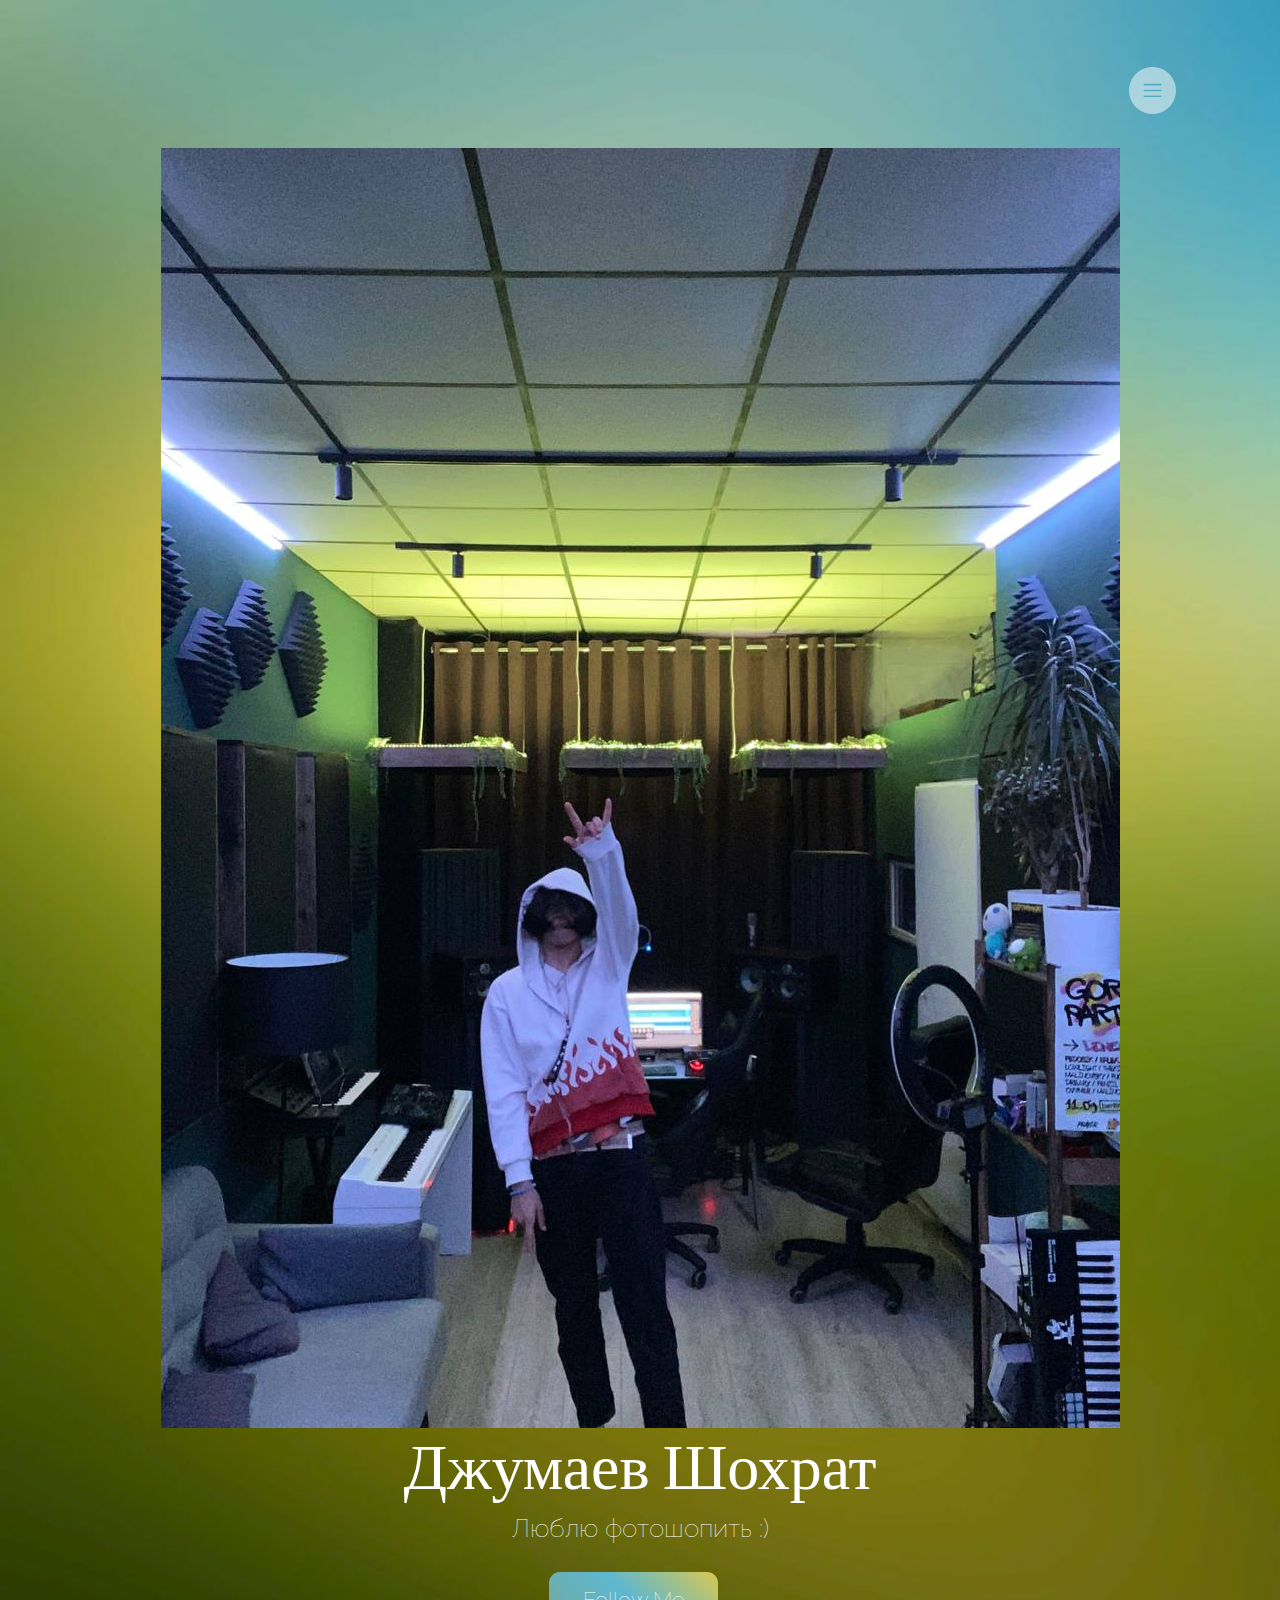
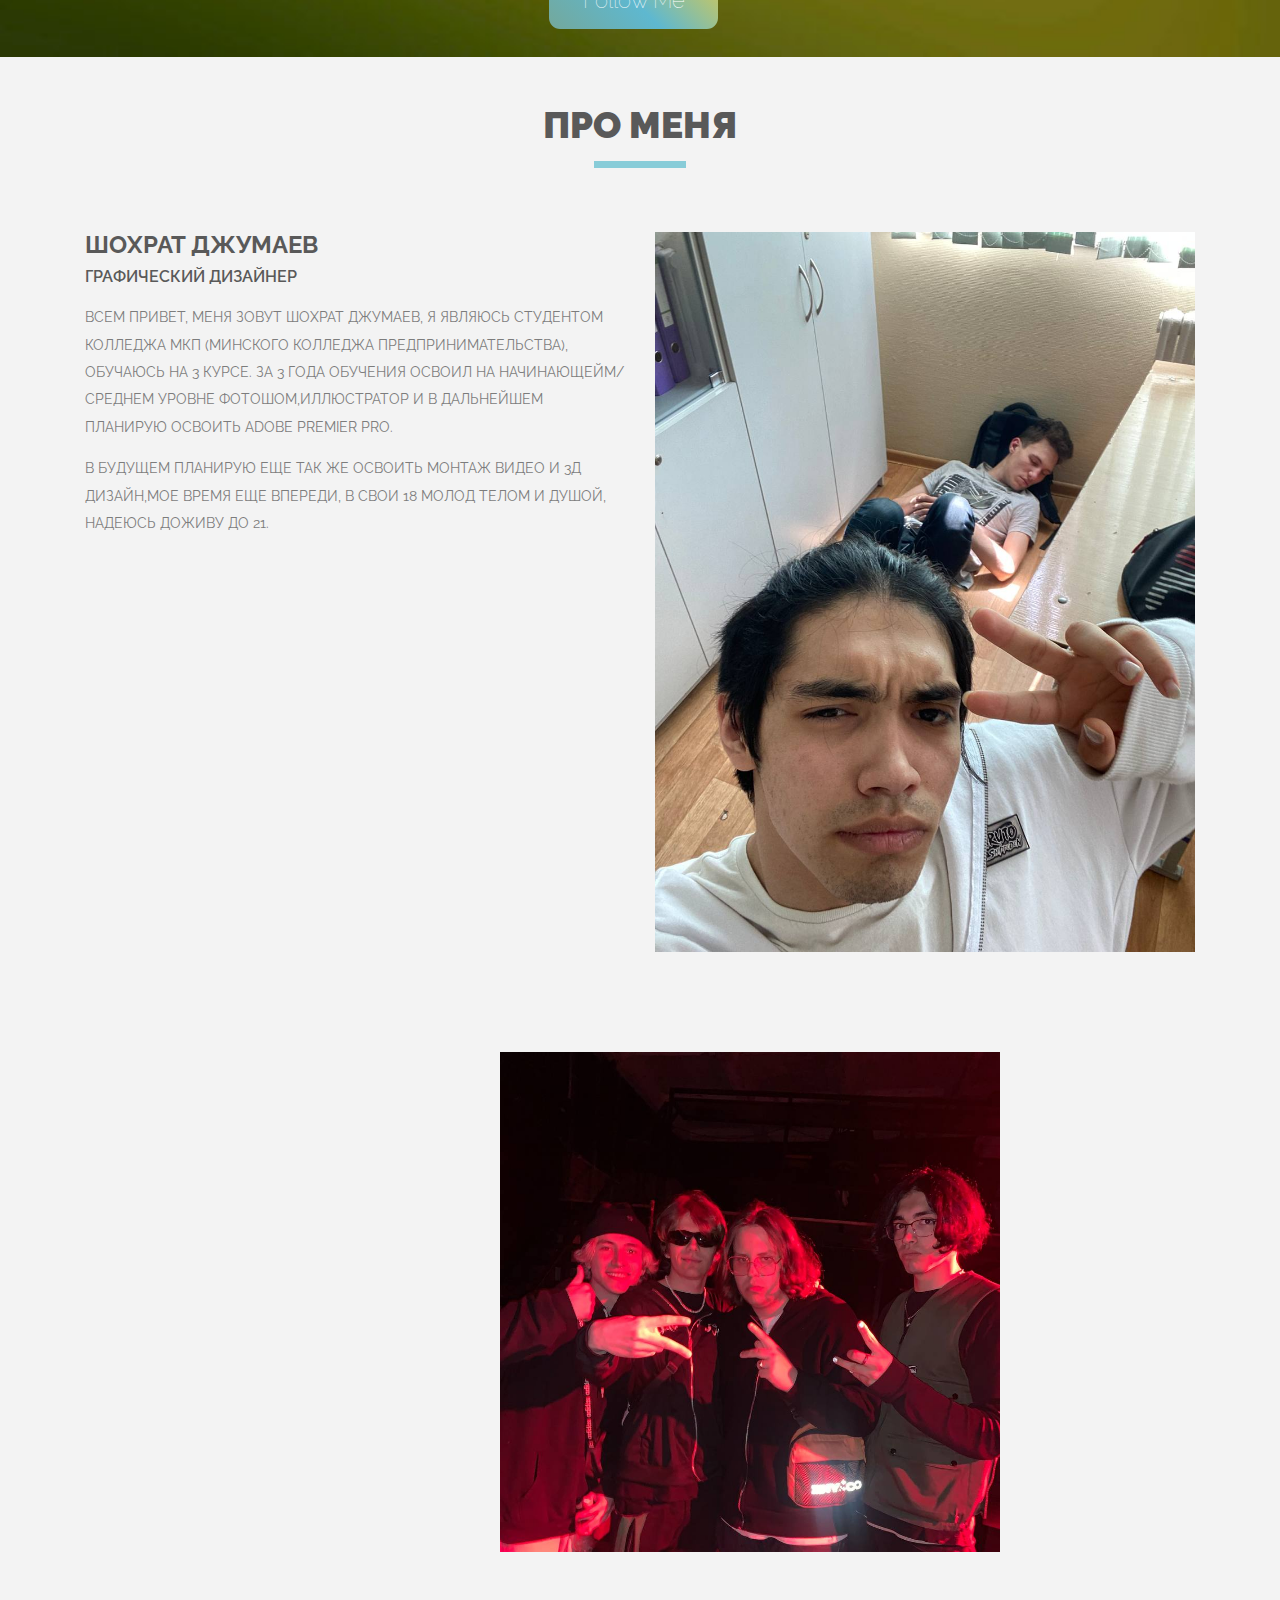
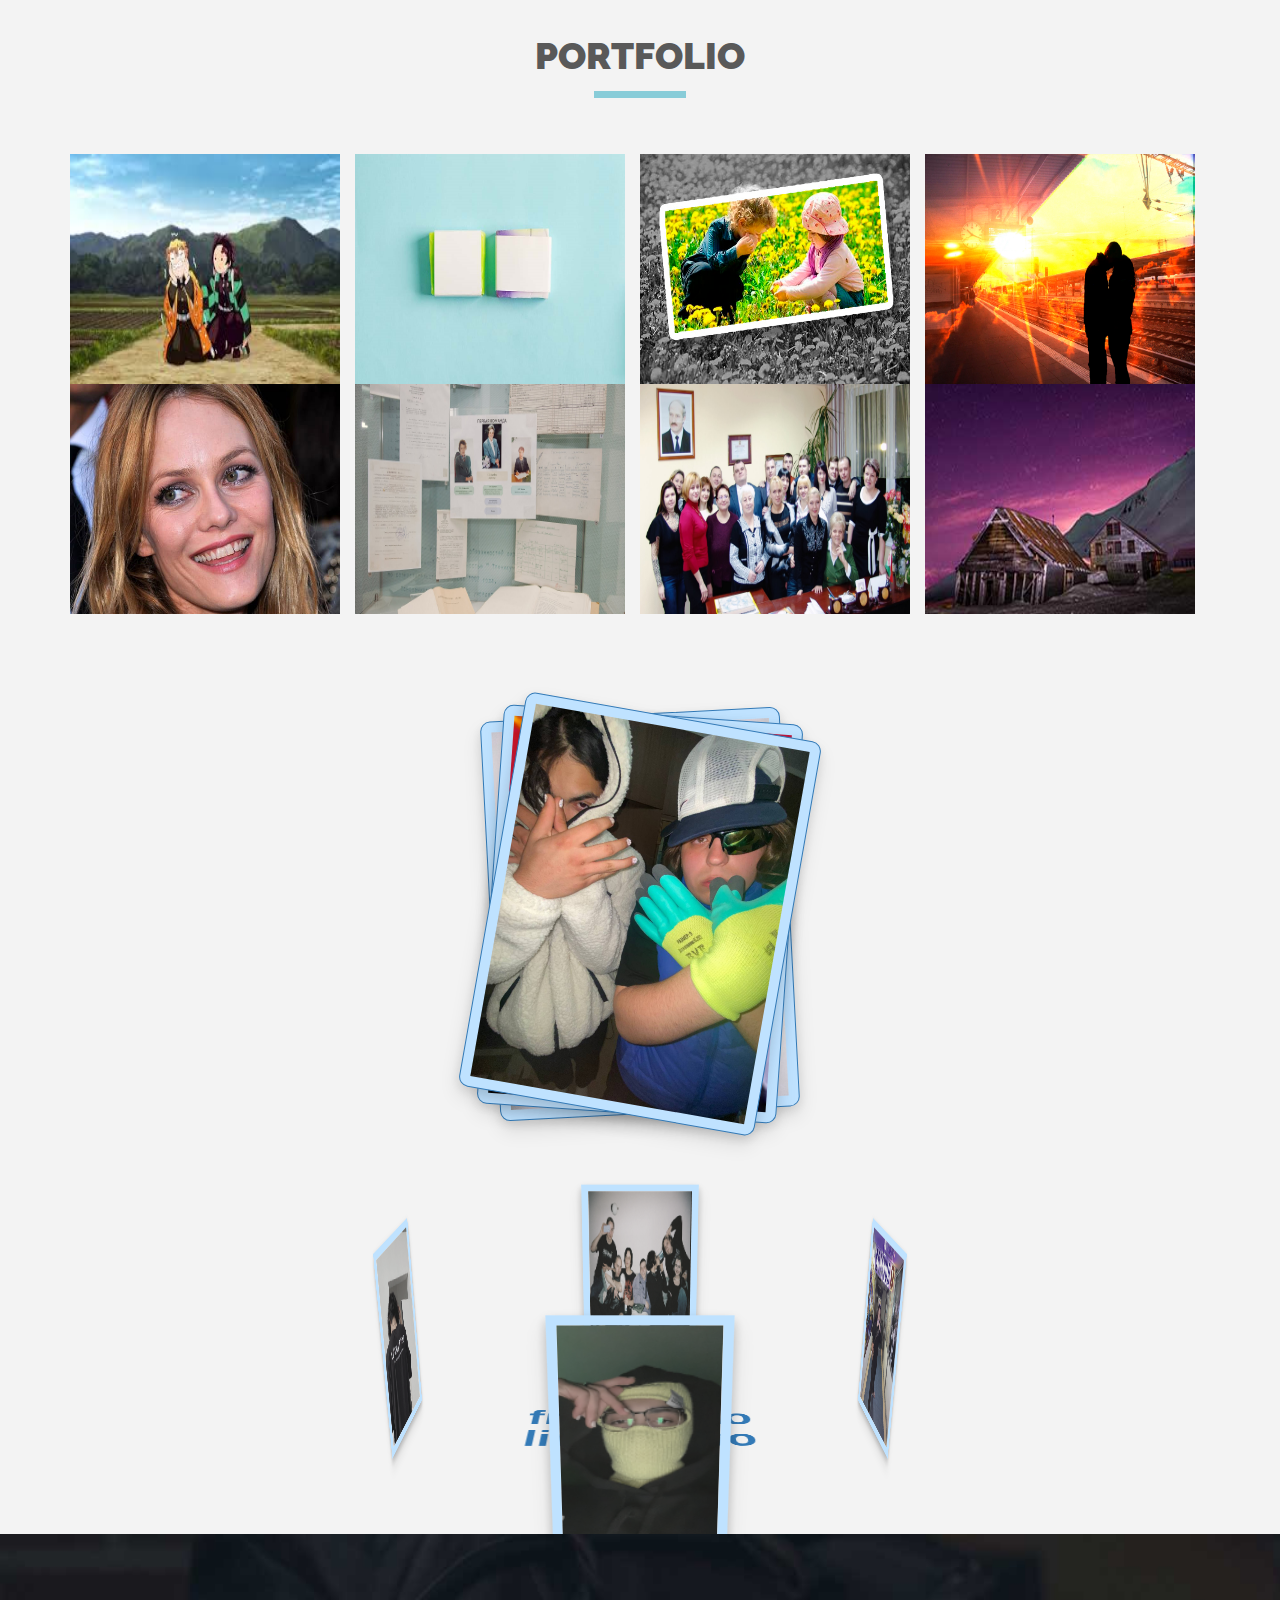
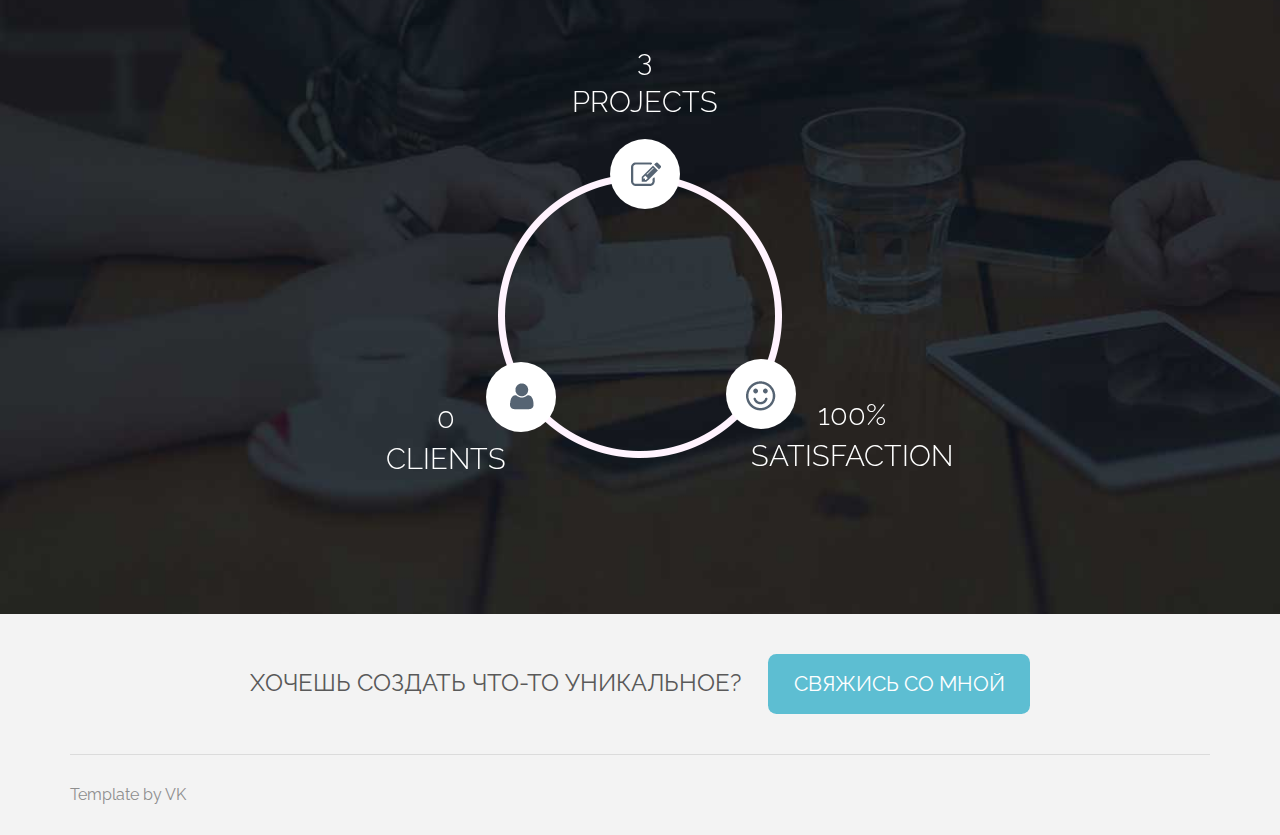
<file: web/index.html>
<!--
Author: W3layouts
Author URL: http://w3layouts.com
License: Creative Commons Attribution 3.0 Unported
License URL: http://creativecommons.org/licenses/by/3.0/
-->
<!DOCTYPE HTML>
<html>
<head>
<title>Portfolio Шохрата Джумаева</title>
<meta name="viewport" content="width=device-width, initial-scale=1">
<meta http-equiv="Content-Type" content="text/html; charset=utf-8" />
<meta name="keywords" content="Portfolio  Responsive web template, Bootstrap Web Templates, Flat Web Templates, Andriod Compatible web template,
Smartphone Compatible web template, free webdesigns for Nokia, Samsung, LG, SonyErricsson, Motorola web design" />
<script type="application/x-javascript"> addEventListener("load", function() { setTimeout(hideURLbar, 0); }, false); function hideURLbar(){ window.scrollTo(0,1); } </script>
<link href="css/bootstrap.css" rel='stylesheet' type='text/css' />
<!-- jQuery (necessary for Bootstrap's JavaScript plugins) -->
<script src="js/jquery.min.js"></script>
<!-- Custom Theme files -->
<link href="css/style.css" rel='stylesheet' type='text/css' />
<link href="css/jq.css" rel='stylesheet' type='text/css' />
<link href="css/jq1.css" rel='stylesheet' type='text/css' />
<link href="css/js2.css" rel='stylesheet' type='text/css' />
<!-- Custom Theme files -->
<!---- start-smoth-scrolling---->
<script type="text/javascript" src="js/move-top.js"></script>
<script type="text/javascript" src="js/easing.js"></script>

<script type="text/javascript">
			jQuery(document).ready(function($) {
				$(".scroll").click(function(event){
					event.preventDefault();
					$('html,body').animate({scrollTop:$(this.hash).offset().top},1000);
				});
			});
</script>
<!----webfonts--->
<link href='http://fonts.googleapis.com/css?family=Raleway:200,400,300,600,500,900,700,100,800' rel='stylesheet' type='text/css'>
<link href='http://fonts.googleapis.com/css?family=Cookie' rel='stylesheet' type='text/css'>
<!---//webfonts--->
<!------ light-box-script ----->
<script src="js/jquery.chocolat.js"></script>
<link rel="stylesheet" href="css/chocolat.css" type="text/css" media="screen" charset="utf-8" />
<script type="text/javascript" charset="utf-8">
	$(function() {
		$('.about-grid a').Chocolat({linkImages:false});
	});
</script>
<!------ light-box-script ----->
</head>
<body>
	<!-- container -->
		<!-- header -->
		<div id="home" class="header">
			<div class="container">
				<!-- -->
				<div class="nav-icon">
					 <a href="#" class="right_bt" id="activator"><span> </span> </a>
				</div>
				 <div class="box" id="box">
					 <div class="box_content">
						<div class="box_content_center">
						 	<div class="form_content">
								<div class="menu_box_list">
									<ul>
										<li><a class="scroll" href="#home">home</a></li>
										<li><a class="scroll" href="#about">About</a></li>
										<li><a class="scroll" href="#port">portfolio</a></li>
										<li><a class="scroll" href="#contact">Contact</a></li>
										<div class="clear"> </div>
									</ul>
								</div>
								<a class="boxclose" id="boxclose"> <span> </span></a>
							</div>
						</div>
					</div>
				</div>
				<!-- script-for-box -->
				 <script type="text/javascript">
					var $ = jQuery.noConflict();
						$(function() {
							$('#activator').click(function(){
								$('#box').animate({'top':'0px'},500);
							});
							$('#boxclose').click(function(){
							$('#box').animate({'top':'-700px'},500);
							});
						});
						$(document).ready(function(){
						//Hide (Collapse) the toggle containers on load
						$(".toggle_container").hide();
						//Switch the "Open" and "Close" state per click then slide up/down (depending on open/close state)
						$(".trigger").click(function(){
							$(this).toggleClass("active").next().slideToggle("slow");
								return false; //Prevent the browser jump to the link anchor
						});

					});
				</script>
				<!-- script-for-box -->
				<!----->
				<!-- banner-info -->
				<div class="banner-info text-center">
					<img src="images/1.png" class="img-responsive" alt=""/>
					<h1>Джумаев Шохрат</h1>
					<p>Люблю фотошопить :)</p>
					<ul>
						<li><a href="https://youtu.be/6q5Lz8l67Zs">Follow Me</a></li>
					</ul>
				</div>
				<!-- banner-info -->
			</div>
		</div>
		<!-- /header -->
		<!-- about -->
		<div id="about" class="about">
			<div class="container">
				<!-- head-section -->
				<div class="head-section text-center">
					<h2>Про меня</h2>
					<span></span>
				</div>
				<!-- head-section -->
				<!-- about-grids -->
				<div class="about-grids">
					<div class="col-md-6 about-left-grid">
						<h3>Шохрат Джумаев</h3>
						<span>Графический дизайнер </span>
						<p>Всем привет, меня зовут Шохрат Джумаев, я являюсь студентом колледжа МКП (Минского колледжа предпринимательства), обучаюсь на 3 курсе. За 3 года обучения освоил на начинающейм/среднем уровне фотошом,иллюстратор и в дальнейшем планирую освоить adobe premier pro.</p>
						<p>В будущем планирую еще так же освоить монтаж видео и 3д дизайн,мое время еще впереди, в свои 18 молод телом и душой, надеюсь доживу до 21.</p>
					</div>
					<div class="col-md-6 about-right-grid">
						<a class="popup-with-zoom-anim" href="#small-dialog"><img src="images/2.png" title="name" /></a>
					</div>
				</div>
				<!-- about-grids -->
			</div>
		</div>
		<!-- about -->
		<!---pop-up-box---->
				<script type="text/javascript" src="js/modernizr.custom.min.js"></script>
				<link href="css/popuo-box.css" rel="stylesheet" type="text/css" media="all"/>
				<script src="js/jquery.magnific-popup.js" type="text/javascript"></script>
				<!---//pop-up-box---->
				<div id="small-dialog" class="mfp-hide">
					<iframe src="//player.vimeo.com/video/38584262"> </iframe>
				</div>
				 <script>
						$(document).ready(function() {
						$('.popup-with-zoom-anim').magnificPopup({
							type: 'inline',
							fixedContentPos: false,
							fixedBgPos: true,
							overflowY: 'auto',
							closeBtnInside: true,
							preloader: false,
							midClick: true,
							removalDelay: 300,
							mainClass: 'my-mfp-zoom-in'
						});

						});
				</script>
			<!----//fea-video---->
		<!-- services -->

				<!-- services-grids -->
		</div>
		<!-- services -->
		<!-- portfolio -->
<div class="banner-wrapper" id="banner-wrapper">
    <div class="banner">
        <div class="banner-content">
            <img src="images/201.jpg">
        </div>
    </div>
    <div class="banner dev">
        <div class="banner-content">
            <img src="images/202.jpg">
        </div>
    </div>
</div>
		<div id="port" class="portfolio">
			<div class="container">
				<!-- head-section -->
				<div class="head-section text-center">
					<h2>Portfolio</h2>
					<span></span>
				</div>
				<!-- /head-section -->
				<!-- portfolio-grids -->
				<div class="portfolio-grids">
					<div class="portfolio-grid about-grid">
						<a href="images/port-pic.jpg" title="name" rel="title2">
						    <div class="view view-first">
                              <img src="images/port-pic8.jpg" class="img-responsive" alt=""/>
                              <div class="mask">
                                <div class="info"><img src="images/hover-icon.png" alt=""/></div>
                                <h3>Product Design</h3>
                                <p>"LimeLight"</p>
		                      </div>
                            </a> </div>
                    </div>
					<div class="portfolio-grid about-grid">
						<a href="images/port-pic1.jpg" title="name" rel="title2">
						    <div class="view view-first">
                              <img src="images/wsa.jpg" class="img-responsive" alt=""/>
                              <div class="mask">
                                <div class="info"><img src="images/hover-icon.png" alt=""/></div>
                                <h3>Product Design</h3>
                                <p>"LimeLight"</p>
		                      </div>
                            </a> </div>
                    </div>
					<div class="portfolio-grid about-grid">
						<a href="images/port-pic2.jpg" title="name" rel="title2">
						    <div class="view view-first">
                              <img src="images/port-pic2.jpg" class="img-responsive" alt=""/>
                              <div class="mask">
                                <div class="info"><img src="images/hover-icon.png" alt=""/></div>
                                <h3>Product Design</h3>
                                <p>"LimeLight"</p>
		                      </div>
                            </a> </div>
                    </div>
					<div class="portfolio-grid about-grid">
						<a href="images/port-pic3.jpg" title="name" rel="title2">
						    <div class="view view-first">
                              <img src="images/port-pic3.jpg" class="img-responsive" alt=""/>
                              <div class="mask">
                                <div class="info"><img src="images/hover-icon.png" alt=""/></div>
                                <h3>Product Design</h3>
                                <p>"LimeLight"</p>
		                      </div>
                            </a> </div>
                    </div>
					<div class="portfolio-grid about-grid">
						<a href="images/port-pic5.jpg" title="name" rel="title2">
						    <div class="view view-first">
                              <img src="images/port-pic5.jpg" class="img-responsive" alt=""/>
                              <div class="mask">
                                <div class="info"><img src="images/hover-icon.png" alt=""/></div>
                                <h3>Product Design</h3>
                                <p>"LimeLight"</p>
		                      </div>
                            </a> </div>
                    </div>
					<div class="portfolio-grid about-grid">
						<a href="images/port-pic6.jpg" title="name" rel="title2">
						    <div class="view view-first">
                              <img src="images/port-pic6.jpg" class="img-responsive" alt=""/>
                              <div class="mask">
                                <div class="info"><img src="images/hover-icon.png" alt=""/></div>
                                <h3>Product Design</h3>
                                <p>"LimeLight"</p>
		                      </div>
                            </a> </div>
                    </div>
					<div class="portfolio-grid about-grid">
						<a href="images/port-pic7.jpg" title="name" rel="title2">
						    <div class="view view-first">
                              <img src="images/port-pic7.jpg" class="img-responsive" alt=""/>
                              <div class="mask">
                                <div class="info"><img src="images/hover-icon.png" alt=""/></div>
                                <h3>Product Design</h3>
                                <p>"LimeLight"</p>
		                      </div>
                            </a> </div>
                    </div>
					<div class="portfolio-grid about-grid">
						<a href="images/port-pic1.jpg" title="name" rel="title2">
						    <div class="view view-first">
                              <img src="images/port-pic1.jpg" class="img-responsive" alt=""/>
                              <div class="mask">
                                <div class="info"><img src="images/hover-icon.png" alt=""/></div>
                                <h3>Product Design</h3>
                                <p>"LimeLight"</p>
		                      </div>
                            </a> </div>
                    </div>
				</div>
				<!-- portfolio-grids -->
			</div>
		</div>

		<div class="cart_container">
		    <div class="cart">
		        <img src="images/103.jpg" alt="" />
		    </div>
		    <div class="cart">
		        <img src="images/102.jpg" alt="" />
		    </div>
		    <div class="cart">
		        <img src="images/101.jpg" alt="" />
		    </div>
		</div>

<div id="carousel">
    <div id="drag-container">
        <div id="spin-container">
            <a href="/photo-large.jpg"><img src="images/44.jpg" alt="" /></a>
            <!-- Еще фото -->
            <a href="/photo-large.jpg"><img src="images/99.jpg" alt="" /></a>
						<a href="/photo-large.jpg"><img src="images/33.jpg" alt="" /></a>
						<a href="/photo-large.jpg"><img src="images/20.jpg" alt="" /></a>
            <p>freakysho live photo</p>
        </div>
        <div id="ground"></div>
    </div>
</div>
		<!-- /portfolio -->
		<!-- blog -->

		<!-- /blog -->
		<!-- projects -->
		<div class="projects">
			<div class="container">
				<div class="project-grids">
					<div class="cycle">
						<span> </span>
					</div>
					<div class="project-grid total-project">
						<p>3</p>
						<p>Projects</p>
						<span> <i class="p-icon"> </i></span>
					</div>
					<div class="project-grid clientsgrid">
						<div>
						<p>0</p>
						<p>Clients</p>
						</div>
						<span> <i class="p-icon"> </i></span>
					</div>
					<div class="project-grid people-grid">
						<div>
						<p>100%</p>
						<p>Satisfaction</p>
						</div>
						<span> <i class="p-icon"> </i></span>
					</div>
					<div class="clearfix"> </div>
				</div>
			</div>
		</div>
		<!-- projects -->
		<!-- catch-on -->
		<div id="contact" class="catch-on text-center">
			<p>Хочешь создать что-то уникальное? <a class="catch" href="contact.html">Свяжись со мной</a></p>
		</div>
		<!-- /catch-on -->
		<!-- footer -->
		<div class="container">
		<div class="footer">
				<div class="footer-left">
					<p>Template by <a href="https://vk.com/freakysho" target="_blank">VK</a></p>
				</div>
				<div class="clearfix"> </div>
			</div>
			<script type="text/javascript">
									$(document).ready(function() {
										/*
										var defaults = {
								  			containerID: 'toTop', // fading element id
											containerHoverID: 'toTopHover', // fading element hover id
											scrollSpeed: 1200,
											easingType: 'linear'
								 		};
										*/

										$().UItoTop({ easingType: 'easeOutQuart' });

									});
								</script>
									<a href="#" id="toTop" style="display: block;"> <span id="toTopHover" style="opacity: 1;"> </span></a>
		</div>
		<script type="text/javascript" src="js/jq.js"></script>
		<script type="text/javascript" src="js/jq1.js"></script>
				<script type="text/javascript" src="js/jq2.js"></script>		<!-- /footer -->
	<!-- /container -->
</body>
</html>
</file>
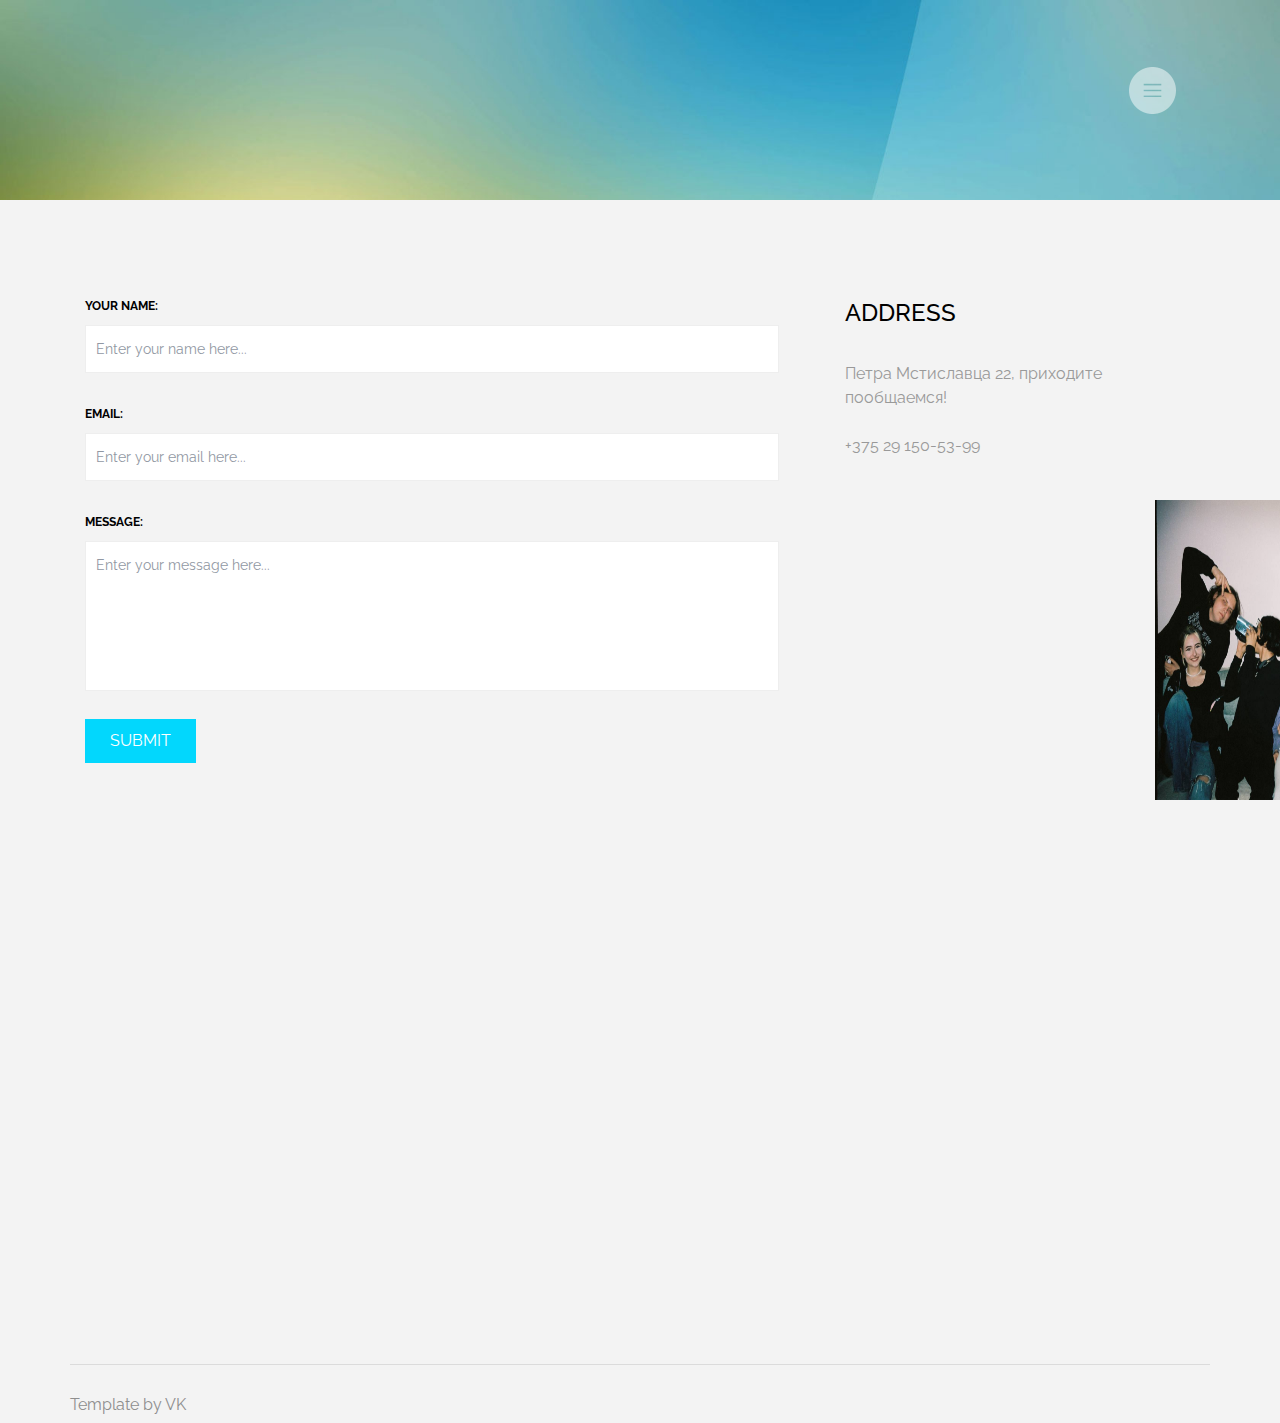
<file: web/contact.html>
<!--
Author: W3layouts
Author URL: http://w3layouts.com
License: Creative Commons Attribution 3.0 Unported
License URL: http://creativecommons.org/licenses/by/3.0/
-->
<!DOCTYPE HTML>
<html>
<head>
<title>Portfolio a Personal Category Flat Bootstarp responsive Website Template| Contact :: w3layouts</title>
<meta name="viewport" content="width=device-width, initial-scale=1">
<meta http-equiv="Content-Type" content="text/html; charset=utf-8" />
<meta name="keywords" content="Portfolio  Responsive web template, Bootstrap Web Templates, Flat Web Templates, Andriod Compatible web template,
Smartphone Compatible web template, free webdesigns for Nokia, Samsung, LG, SonyErricsson, Motorola web design" />
<script type="application/x-javascript"> addEventListener("load", function() { setTimeout(hideURLbar, 0); }, false); function hideURLbar(){ window.scrollTo(0,1); } </script>
<link href="css/bootstrap.css" rel='stylesheet' type='text/css' />
<!-- jQuery (necessary for Bootstrap's JavaScript plugins) -->
<script src="js/jquery.min.js"></script>
<!-- Custom Theme files -->
<link href="css/style.css" rel='stylesheet' type='text/css' />
<!-- Custom Theme files -->
<!---- start-smoth-scrolling---->
<script type="text/javascript" src="js/move-top.js"></script>
<script type="text/javascript" src="js/easing.js"></script>
<script type="text/javascript">
			jQuery(document).ready(function($) {
				$(".scroll").click(function(event){
					event.preventDefault();
					$('html,body').animate({scrollTop:$(this.hash).offset().top},1000);
				});
			});
</script>
<!----webfonts--->
<link href='http://fonts.googleapis.com/css?family=Raleway:200,400,300,600,500,900,700,100,800' rel='stylesheet' type='text/css'>
<link href='http://fonts.googleapis.com/css?family=Cookie' rel='stylesheet' type='text/css'>
<!---//webfonts--->
</head>
<body>
	<!-- container -->
		<!-- header -->

		<div id="home" class="single_header">
			<div class="container">
				<!-- -->
				<div class="nav-icon">
					 <a href="#" class="right_bt" id="activator"><span> </span> </a>
				</div>
				 <div class="box" id="box">
					 <div class="box_content">
						<div class="box_content_center">
						 	<div class="form_content">
								<div class="menu_box_list">
									<ul>
										<li><a href="index.html">home</a></li>
										<li><a class="scroll" href="#about">About</a></li>
										<li><a class="scroll" href="#port">portfolio</a></li>

										<li><a href="contact.html">Contact</a></li>
										<div class="clear"> </div>
									</ul>
								</div>
								<a class="boxclose" id="boxclose"> <span> </span></a>
							</div>
						</div>
					</div>
				</div>
				<!-- script-for-box -->
				 <script type="text/javascript">
					var $ = jQuery.noConflict();
						$(function() {
							$('#activator').click(function(){
								$('#box').animate({'top':'0px'},500);
							});
							$('#boxclose').click(function(){
							$('#box').animate({'top':'-700px'},500);
							});
						});
						$(document).ready(function(){
						//Hide (Collapse) the toggle containers on load
						$(".toggle_container").hide();
						//Switch the "Open" and "Close" state per click then slide up/down (depending on open/close state)
						$(".trigger").click(function(){
							$(this).toggleClass("active").next().slideToggle("slow");
								return false; //Prevent the browser jump to the link anchor
						});

					});
				</script>
				<!-- script-for-box -->
				<!----->

			</div>
		</div>
			<img src="images/33.jpg" class="pht"alt=""/>
		<!-- /header -->
		<div class="single">
		   <div class="container">
              <div class="singel_right">
			     <div class="col-md-8">
				      <div class="contact-form">
				  	        <form method="post" action="contact-post.html">
					    	    <p class="comment-form-author"><label for="author">Your Name:</label>
					    	    	<input type="text" class="textbox" value="Enter your name here..." onfocus="this.value = '';" onblur="if (this.value == '') {this.value = 'Enter your name here...';}">
						    	</p>
						        <p class="comment-form-author"><label for="author">Email:</label>
						     	   <input type="text" class="textbox" value="Enter your email here..." onfocus="this.value = '';" onblur="if (this.value == '') {this.value = 'Email';}">
						        </p>
						        <p class="comment-form-author"><label for="author">Message:</label>
						    	  <textarea value="Enter your message here..." onfocus="this.value = '';" onblur="if (this.value == '') {this.value = 'Message';}">Enter your message here...</textarea>
						        </p>
						        <input name="submit" type="submit" id="submit" value="Submit">
					        </form>
				       </div>
			     </div>
			     <div class="col-md-4 contact_right">
					<h3>Address</h3>
				    <div class="address">
						<i class="pin_icon"></i>
					    <div class="contact_address">
						 Петра Мстиславца 22, приходите пообщаемся!
					    </div>
					    <div class="clearfix"></div>
					</div>
					<div class="address">
						<i class="phone"></i>
					    <div class="contact_address">
						   +375	29 150-53-99
					    </div>
					    <div class="clearfix"></div>
					</div>
					<div class="address">
						<i class="mail"></i>
					    <div class="clearfix"></div>
					</div>
		        </div>
		        <div class="clearfix"></div>
		</div>
		<div class="map">
<iframe src="https://www.google.com/maps/embed?pb=!1m18!1m12!1m3!1d1395.9643696340006!2d27.69255472486034!3d53.954430028301196!2m3!1f0!2f0!3f0!3m2!1i1024!2i768!4f13.1!3m3!1m2!1s0x46dbc939d590d88f%3A0x4e4ba1bcc6ff808f!2z0JzQuNC90YHQutC40Lkg0LrQvtC70LvQtdC00LYg0L_RgNC10LTQv9GA0LjQvdC40LzQsNGC0LXQu9GM0YHRgtCy0LA!5e0!3m2!1sru!2sby!4v1655532302272!5m2!1sru!2sby" width="600" height="450" style="border:0;" allowfullscreen="" loading="lazy" referrerpolicy="no-referrer-when-downgrade"></iframe>        </div>
     </div>
		  </div>
		<!-- footer -->
		<div class="container">
		<div class="footer">
				<div class="footer-left">
					<p>Template by <a href="https://vk.com/freakysho" target="_blank">VK</a></p>
				</div>
				</div>
				<div class="clearfix"> </div>
			</div>
			<script type="text/javascript">
									$(document).ready(function() {
										/*
										var defaults = {
								  			containerID: 'toTop', // fading element id
											containerHoverID: 'toTopHover', // fading element hover id
											scrollSpeed: 1200,
											easingType: 'linear'
								 		};
										*/

										$().UItoTop({ easingType: 'easeOutQuart' });

									});
								</script>
									<a href="#" id="toTop" style="display: block;"> <span id="toTopHover" style="opacity: 1;"> </span></a>
		</div>
		<!-- /footer -->
	<!-- /container -->
</body>
</html>
</file>
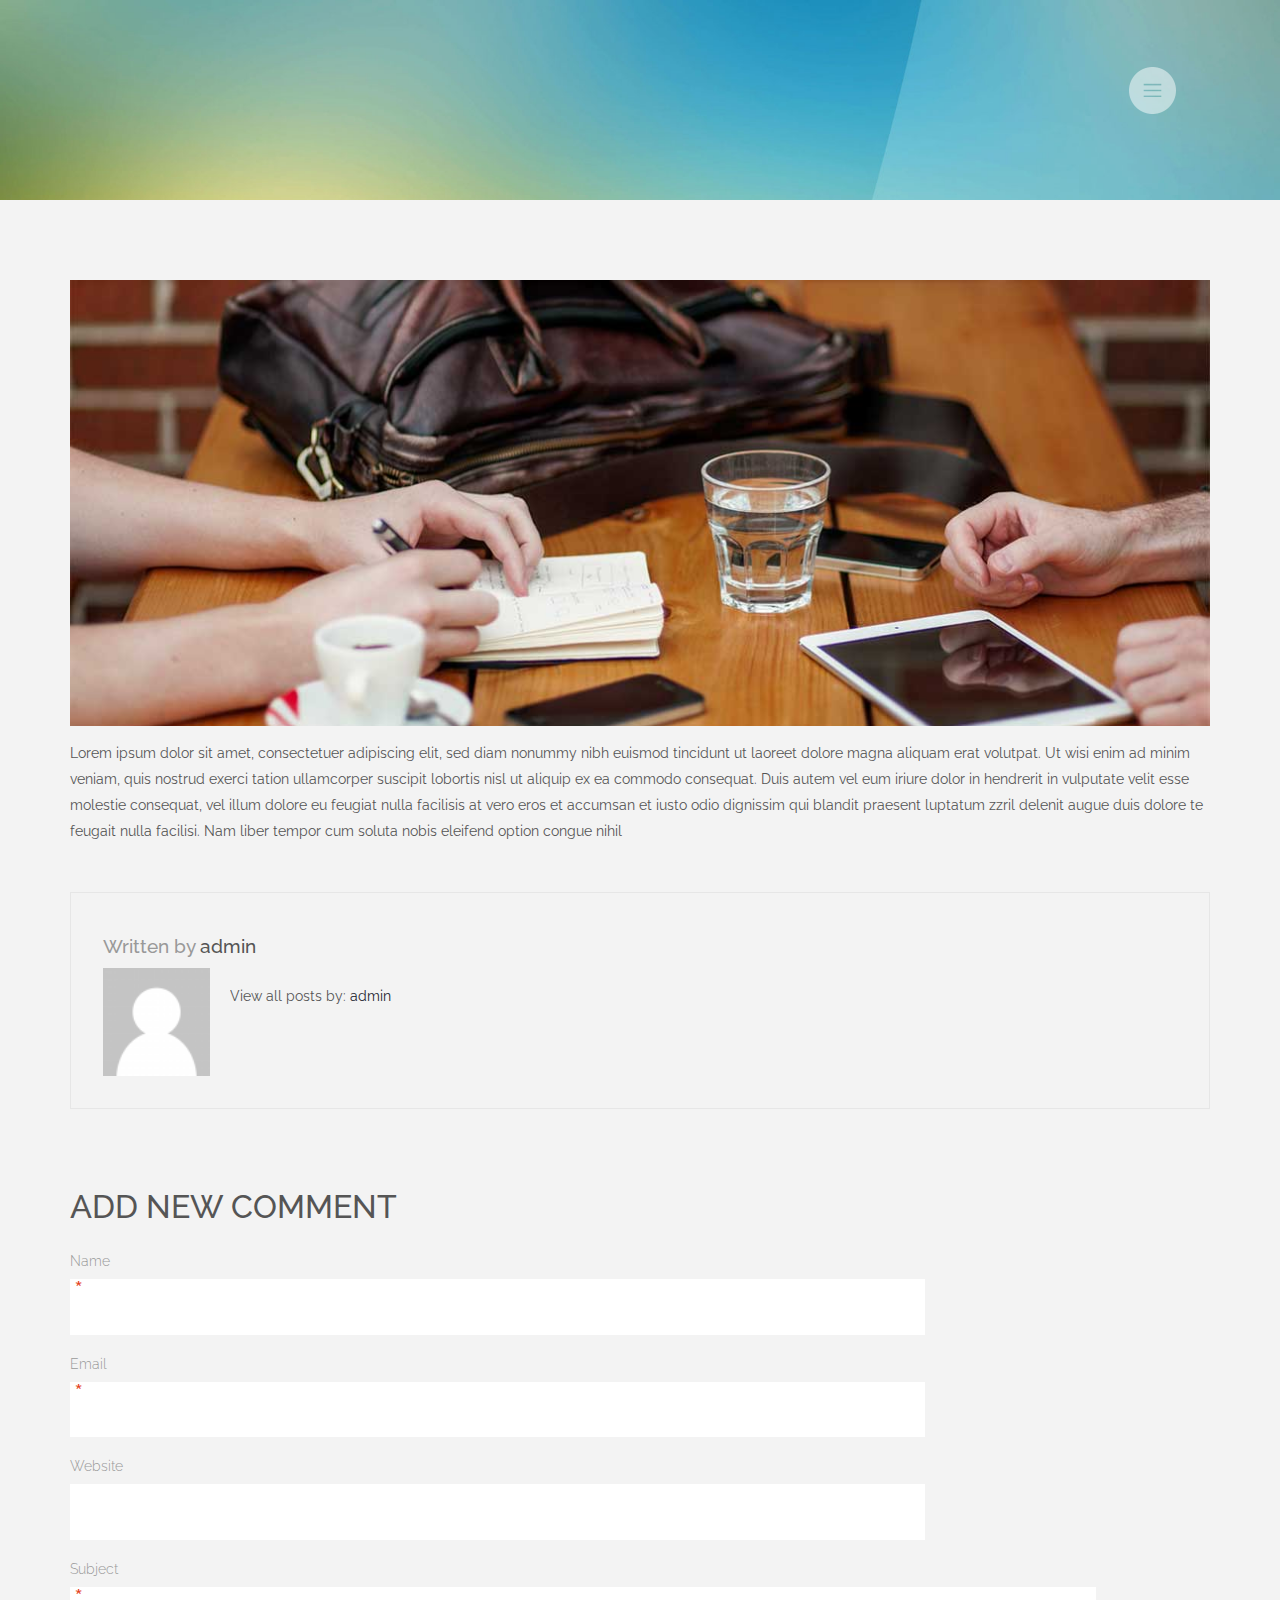
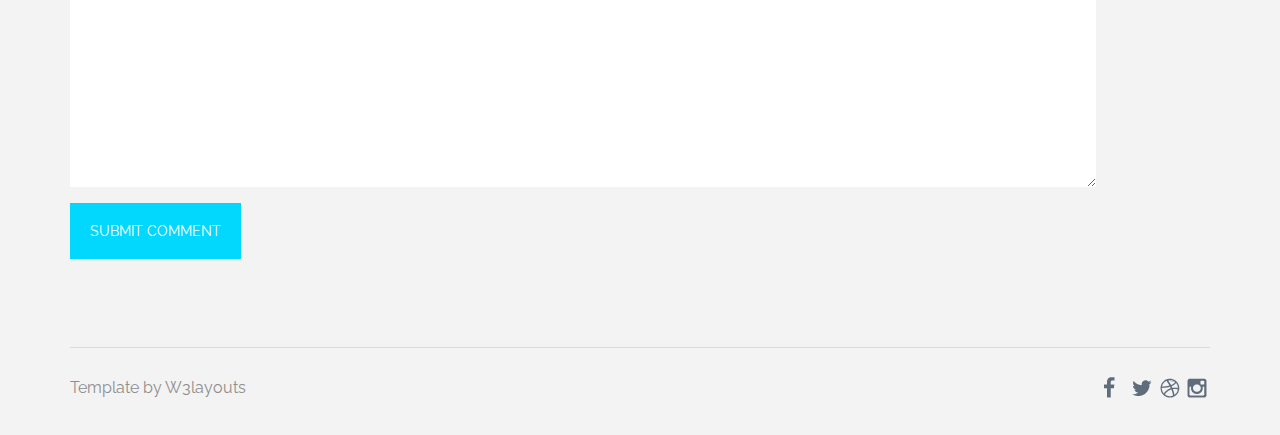
<file: web/single.html>
<!--
Author: W3layouts
Author URL: http://w3layouts.com
License: Creative Commons Attribution 3.0 Unported
License URL: http://creativecommons.org/licenses/by/3.0/
-->
<!DOCTYPE HTML>
<html>
<head>
<title>Portfolio a Personal Category Flat Bootstarp responsive Website Template| Single :: w3layouts</title>
<meta name="viewport" content="width=device-width, initial-scale=1">
<meta http-equiv="Content-Type" content="text/html; charset=utf-8" />
<meta name="keywords" content="Portfolio  Responsive web template, Bootstrap Web Templates, Flat Web Templates, Andriod Compatible web template,
Smartphone Compatible web template, free webdesigns for Nokia, Samsung, LG, SonyErricsson, Motorola web design" />
<script type="application/x-javascript"> addEventListener("load", function() { setTimeout(hideURLbar, 0); }, false); function hideURLbar(){ window.scrollTo(0,1); } </script>
<link href="css/bootstrap.css" rel='stylesheet' type='text/css' />
<!-- jQuery (necessary for Bootstrap's JavaScript plugins) -->
<script src="js/jquery.min.js"></script>
<!-- Custom Theme files -->
<link href="css/style.css" rel='stylesheet' type='text/css' />
<!-- Custom Theme files -->
<!---- start-smoth-scrolling---->
<script type="text/javascript" src="js/move-top.js"></script>
<script type="text/javascript" src="js/easing.js"></script>
<script type="text/javascript">
			jQuery(document).ready(function($) {
				$(".scroll").click(function(event){
					event.preventDefault();
					$('html,body').animate({scrollTop:$(this.hash).offset().top},1000);
				});
			});
</script>
<!----webfonts--->
<link href='http://fonts.googleapis.com/css?family=Raleway:200,400,300,600,500,900,700,100,800' rel='stylesheet' type='text/css'>
<link href='http://fonts.googleapis.com/css?family=Cookie' rel='stylesheet' type='text/css'>
<!---//webfonts--->
</head>
<body>
	<!-- container -->
		<!-- header -->
		<div id="home" class="single_header">
			<div class="container">
				<!-- -->
				<div class="nav-icon">
					 <a href="#" class="right_bt" id="activator"><span> </span> </a>
				</div>
				 <div class="box" id="box">
					 <div class="box_content">
						<div class="box_content_center">
						 	<div class="form_content">
								<div class="menu_box_list">
									<ul>
										<li><a href="index.html">home</a></li>
										<li><a class="scroll" href="#about">About</a></li>
										<li><a class="scroll" href="#services">Services</a></li>
										<li><a class="scroll" href="#port">portfolio</a></li>
										<li><a class="scroll" href="#blog">Blog</a></li>
										<li><a href="contact.html">Contact</a></li>
										<div class="clear"> </div>
									</ul>
								</div>
								<a class="boxclose" id="boxclose"> <span> </span></a>
							</div>
						</div>
					</div>
				</div>
				<!-- script-for-box -->
				 <script type="text/javascript">
					var $ = jQuery.noConflict();
						$(function() {
							$('#activator').click(function(){
								$('#box').animate({'top':'0px'},500);
							});
							$('#boxclose').click(function(){
							$('#box').animate({'top':'-700px'},500);
							});
						});
						$(document).ready(function(){
						//Hide (Collapse) the toggle containers on load
						$(".toggle_container").hide();
						//Switch the "Open" and "Close" state per click then slide up/down (depending on open/close state)
						$(".trigger").click(function(){
							$(this).toggleClass("active").next().slideToggle("slow");
								return false; //Prevent the browser jump to the link anchor
						});

					});
				</script>
				<!-- script-for-box -->
				<!----->

			</div>
		</div>
		<!-- /header -->
		<div class="single">
		   <div class="container">
	 	   	<img src="images/single.jpg" class="img-responsive" alt=""/>
	 	   	<p>Lorem ipsum dolor sit amet, consectetuer adipiscing elit, sed diam nonummy nibh euismod tincidunt ut laoreet dolore magna aliquam erat volutpat. Ut wisi enim ad minim veniam, quis nostrud exerci tation ullamcorper suscipit lobortis nisl ut aliquip ex ea commodo consequat. Duis autem vel eum iriure dolor in hendrerit in vulputate velit esse molestie consequat, vel illum dolore eu feugiat nulla facilisis at vero eros et accumsan et iusto odio dignissim qui blandit praesent luptatum zzril delenit augue duis dolore te feugait nulla facilisi. Nam liber tempor cum soluta nobis eleifend option congue nihil </p>
	 	    <ul class="comment-list">
		  		    	<h5 class="post-author_head">Written by <a href="#" title="Posts by admin" rel="author">admin</a></h5>
		  		         <li><img src="images/avatar.png" class="img-responsive" alt="">
		  		           <div class="desc">
		  		        	<p>View all posts by: <a href="#" title="Posts by admin" rel="author">admin</a></p>
		  		           </div>
		  		           <div class="clearfix"></div>
		  		         </li>
		  	</ul>
		  	<div class="comments-area">
		  		        	<h3>Add New Comment</h3>
							<form>
								<p>
									<label>Name</label>
									<span>*</span>
									<input type="text" value="">
								</p>
								<p>
									<label>Email</label>
									<span>*</span>
									<input type="text" value="">
								</p>
								<p>
									<label>Website</label>
									<input type="text" value="">
								</p>
								<p>
									<label>Subject</label>
									<span>*</span>
									<textarea></textarea>
								</p>
								<p>
									<input type="submit" value="Submit Comment">
								</p>
							</form>
					  </div>
		   </div>
		  </div>
		<!-- footer -->
		<div class="container">
		<div class="footer">
				<div class="footer-left">
					<p>Template by <a href="http://w3layouts.com" target="_blank">W3layouts</a></p>
				</div>
				<div class="footer-right">
					<ul>
						<li><a href="#"><span class="face"> </span></a></li>
						<li><a href="#"><span class="twit"> </span></a></li>
						<li><a href="#"><span class="dri"> </span></a></li>
						<li><a href="#"><span class="tech"> </span></a></li>
					</ul>
				</div>
				<div class="clearfix"> </div>
			</div>
			<script type="text/javascript">
									$(document).ready(function() {
										/*
										var defaults = {
								  			containerID: 'toTop', // fading element id
											containerHoverID: 'toTopHover', // fading element hover id
											scrollSpeed: 1200,
											easingType: 'linear'
								 		};
										*/

										$().UItoTop({ easingType: 'easeOutQuart' });

									});
								</script>
									<a href="#" id="toTop" style="display: block;"> <span id="toTopHover" style="opacity: 1;"> </span></a>
		</div>
		<!-- /footer -->
	<!-- /container -->
</body>
</html>
</file>
<file: web/css/style.css>
/*--
Author: W3layouts
Author URL: http://w3layouts.com
License: Creative Commons Attribution 3.0 Unported
License URL: http://creativecommons.org/licenses/by/3.0/
--*/
html, body{
  	font-family: 'Raleway', sans-serif;
    font-size: 100%;
  	 background: #f3f3f3;
}
body a{
	transition:0.5s all;
	-webkit-transition:0.5s all;
	-moz-transition:0.5s all;
	-o-transition:0.5s all;
	-ms-transition:0.5s all;
}
/*-- header --*/
.header, .single_header{
	background:url(../images/bg2.jpg) no-repeat 0px 0px;
	background-size:cover;
	-webkit-background-size:cover;
	-moz-background-size:cover;
	-o-background-size:cover;
	min-height:830px;
	position:relative;
}
.single_header{
	min-height:200px;
}
.menu{
	float:right;
	margin-top: 3.5em;
}
.menu a{
	display:block;
}
/*--*/
.nav-icon {
	float: right;
}
.nav-icon a span {
	width: 52px;
	height: 51px;
	display: block;
	background: url(../images/nav-icon.png) no-repeat 0px 0px;
	margin-top: 4em;
	margin-right: 2em;
	transition:0.5s all;
}
.nav-icon a span:hover{
	opacity:0.8;
}
.box{
	position:absolute;
	top:-195px;
	width:100%;
	color:#7F7F7F;
	margin:auto;
	padding:0px;
	z-index:999999;
	text-align:center;
	left:0px;
 }
.box_content_center{
	background:rgba(82, 87, 89, 0.39);
}
a.boxclose{
	cursor: pointer;
	text-align: center;
	display: block;
	position: absolute;
	top: 4.5em;
	right: 16.3em;
}
.menu_box_list{
	display:inline-block;
	padding: 5em 0;
}
.menu_box_list ul li {
	display: inline-block;
}
.menu_box_list li a{
	display: block;
	color: #FFF;
	font-size: 0.875em;
	margin: 0.44em 2em;
	font-weight: 900;
	text-transform: uppercase;
	text-align: left;
	-webkit-transition: all 0.5s ease-in-out;
	-moz-transition: all 0.5s ease-in-out;
	-o-transition: all 0.5s ease-in-out;
	transition: all 0.5s ease-in-out;
	text-decoration:none;
}
.menu_box_list li a:hover{
	color:#1f98ad;
}
.menu_box_list ul{
	margin:0;
	padding:0;
}
.menu_box_list li a > i > img{
	vertical-align:middle;
	padding-right:10px;
}
.pht{
  position: absolute;
  height: 300px;
  width: 300px;
  margin-top:300px;
  margin-left: 1155px;
}
.boxclose span{
	width:35px;
	height:35px;
	display:inline-block;
	background:url(../images/close2.png) no-repeat 0px 0px;
}
.boxclose span:hover{
	background:url(../images/close2h.png) no-repeat 0px 0px;
}
/*-- banner-info --*/
.banner-info{
	padding-top:13%;
}
.banner-info h1{
	font-family: 'Cookie', cursive;
	color: #FFF;
	font-size: 4em;
	margin:0;
	padding:0;
}
.banner-info p{
	color:#fff;
	margin: 0em 0 1em 0;
	font-size: 1.6em;
	font-weight: 100;
}
.banner-info ul{
	margin:1.5em 0 0 0;
	padding:0;
}
.banner-info ul li{
	display:inline-block;
}
.banner-info ul li:nth-child(1){
	margin-right:0.8em;
  margin-bottom: 1.8em;
}
.banner-info ul li a{
	background: #74a89b;
	background: -moz-linear-gradient(45deg,  #74a89b 0%, #5eb8d0 50%, #d9c950 100%);
	background: -webkit-gradient(linear, left bottom, right top, color-stop(0%,#74a89b), color-stop(50%,#5eb8d0), color-stop(100%,#d9c950));
	background: -webkit-linear-gradient(45deg,  #74a89b 0%,#5eb8d0 50%,#d9c950 100%);
	background: -o-linear-gradient(45deg,  #74a89b 0%,#5eb8d0 50%,#d9c950 100%);
	background: -ms-linear-gradient(45deg,  #74a89b 0%,#5eb8d0 50%,#d9c950 100%);
	background: linear-gradient(45deg,  #74a89b 0%,#5eb8d0 50%,#d9c950 100%);
	filter: progid:DXImageTransform.Microsoft.gradient( startColorstr='#74a89b', endColorstr='#d9c950',GradientType=1 );
	padding:0.55em 1.5em;
	color:#FFF;
	font-weight:100;
	font-size:1.4em;
	display:inline-block;
	text-decoration:none;
	border-radius:0.5em;
	-webkit-border-radius:0.5em;
	-moz-border-radius:0.5em;
	-o-border-radius:0.5em;
	-webkit-appearance: none;
}
.banner-info ul li a:hover{
	background: #d9c950;
	background: -moz-linear-gradient(45deg,  #d9c950 0%, #5eb8d0 50%, #74a89b 100%);
	background: -webkit-gradient(linear, left bottom, right top, color-stop(0%,#d9c950), color-stop(50%,#5eb8d0), color-stop(100%,#74a89b));
	background: -webkit-linear-gradient(45deg,  #d9c950 0%,#5eb8d0 50%,#74a89b 100%);
	background: -o-linear-gradient(45deg,  #d9c950 0%,#5eb8d0 50%,#74a89b 100%);
	background: -ms-linear-gradient(45deg,  #d9c950 0%,#5eb8d0 50%,#74a89b 100%);
	background: linear-gradient(45deg,  #d9c950 0%,#5eb8d0 50%,#74a89b 100%);
	filter: progid:DXImageTransform.Microsoft.gradient( startColorstr='#d9c950', endColorstr='#74a89b',GradientType=1 );
}
.banner-info img{
	margin-bottom:0.7em;
	display:inline-block;
}
.img-circle {
	border-radius: 200px !important;
	-webkit-border-radius: 200px !important;
	-moz-border-radius: 200px !important;
	-o-border-radius: 200px !important;
}
/*-- about --*/
.about{
	padding:3em 0 5em;
}
.head-section h2{
	font-weight: 900;
	color: #595959;
	font-size: 2.3em;
	text-transform: uppercase;
	margin: 0;
	padding: 0 0 0.4em;
}
.head-section span{
	width:8%;
	margin:0 auto;
	background:#88ccd8;
	display:block;
	height:7px;
}
.about-left-grid h3{
	margin:0;
	padding:0;
	text-transform:uppercase;
	font-weight:700;
	color:#595959;
	font-size:1.5em;
}
.about-left-grid span{
	margin:0.5em 0;
	padding:0;
	display:block;
	text-transform:uppercase;
	font-weight:600;
	color:#595959;
	font-size:1em;
}
.about-left-grid p{
	color:#7c7c7c;
	text-transform:uppercase;
	font-size:0.9em;
	line-height:1.9em;
	margin:0;
	margin-top:1em;
}
.about-right-grid img{
	width:100%;
}
.about-grids{
	margin-top:4em;
}
/*-- services --*/
.services{
	background: url(../images/services-bg.jpg) no-repeat 0px 0px;
	min-height: 672px;
	background-size: cover;
	-webkit-background-size: cover;
	-moz-background-size: cover;
	-o-background-size: cover;
	padding: 4em 0 5em;
}
.service-head h2{
	color:#FFF;
}
.service-grid span{
	width:48px;
	height:42px;
	display:inline-block;
	background:url(../images/services-icons.png) no-repeat 0px 0px;
}
.service-grid h3{
	color:#878a8e;
	font-weight:700;
	margin:0;
	padding:0.5em 0;
}
.service-grid p{
	color:#878a8e;
	font-weight:400;
	font-size:1em;
	text-transform:uppercase;
	line-height:1.5em;
	width:90%;
	margin:0 auto;
}
.t-service-grid{
	margin-bottom: 5em;
}
.service-grids{
	padding:5em 0 0 0;
}
.service-grid span.s-cion1{
	background-position: 8px 0px;
}
.service-grid span.s-cion2{
	background-position: -55px 0px;
}
.service-grid span.s-cion3{
	background-position: -120px 0px;
}
.service-grid span.s-cion4{
	background-position: -177px 0px;
}
.service-grid span.s-cion5{
	background-position: -238px 0px;
}
.service-grid span.s-cion6{
	background-position: -297px 0px;
}
/*-- portfolio --*/
.portfolio{
	padding:4em 0 5em;
}
.portfolio-grid{
	position:relative;
	width:25%;
	float:left;
}
.portfolio-grids{
	margin-top:3.5em;
}
.view {
  	overflow: hidden;
   	position: relative;
   	text-align: center;
   	cursor: default;
}
.view .mask,.view .content {
	 width:100%;
	 height:100%;
	 overflow: hidden;
	 position: absolute;
	 top: 0;
	 left: 0;
	 cursor: pointer;
	 background:rgba(31, 37, 44, 0.84);
}
.view img {
   display: block;
   position: relative;
   height: 230px;
   width: 270px;
}
.info {
   display: inline-block;
   text-decoration: none;
   margin-top:2em;
   color: #fff;
   text-transform: uppercase;
}
.view-first img {
   -webkit-transition: all 0.2s linear;
   -moz-transition: all 0.2s linear;
   -o-transition: all 0.2s linear;
   -ms-transition: all 0.2s linear;
   transition: all 0.2s linear;
}
.mask h3 {
	margin: 0;
	color: #fff;
	font-weight: 200;
	font-size: 1.5em;
}
.mask p{
	margin: 0;
	color: #fff;
	font-weight:500;
	font-size: 1em;
}
.view-first .mask {
   -ms-filter: "progid: DXImageTransform.Microsoft.Alpha(Opacity=0)";
   filter: alpha(opacity=0);
   opacity: 0;
   -webkit-transition: all 0.4s ease-in-out;
   -moz-transition: all 0.4s ease-in-out;
   -o-transition: all 0.4s ease-in-out;
   -ms-transition: all 0.4s ease-in-out;
   transition: all 0.4s ease-in-out;
}
.view-first:hover img {
   -webkit-transform: scale(1.1,1.1);
   -moz-transform: scale(1.1,1.1);
   -o-transform: scale(1.1,1.1);
   -ms-transform: scale(1.1,1.1);
   transform: scale(1.1,1.1);
}
.view-first a.info {
   -ms-filter: "progid: DXImageTransform.Microsoft.Alpha(Opacity=0)";
   filter: alpha(opacity=0);
   opacity: 0;
   -webkit-transition: all 0.2s ease-in-out;
   -moz-transition: all 0.2s ease-in-out;
   -o-transition: all 0.2s ease-in-out;
   -ms-transition: all 0.2s ease-in-out;
   transition: all 0.2s ease-in-out;
}
.view-first:hover .mask {
   -ms-filter: "progid: DXImageTransform.Microsoft.Alpha(Opacity=100)";
   filter: alpha(opacity=100);
   opacity: 1;
}
.view-first:hover h3,
.view-first:hover p,
.view-first:hover a.info {
   -ms-filter: "progid: DXImageTransform.Microsoft.Alpha(Opacity=100)";
   filter: alpha(opacity=100);
   opacity: 1;
   -webkit-transform: translateY(0px);
   -moz-transform: translateY(0px);
   -o-transform: translateY(0px);
   -ms-transform: translateY(0px);
   transform: translateY(0px);
}
.view-first:hover p {
   -webkit-transition-delay: 0.1s;
   -moz-transition-delay: 0.1s;
   -o-transition-delay: 0.1s;
   -ms-transition-delay: 0.1s;
   transition-delay: 0.1s;
}
/*-- blog --*/
.blog{
	padding:0 0 3em 0;
}
.blog-artical{
	width: 30.667%;
	margin-right: 4%;
	background: #FFF;
	padding: 1em;
	border: 1px ridge #E7E7E7;
	float: left;
	margin-bottom:2em;
	box-shadow: 0px 0px 4px #eee;
	-webkit-box-shadow: 0px 0px 4px #eee;
	-moz-box-shadow: 0px 0px 4px #eee;
	-o-box-shadow: 0px 0px 4px #eee;
	-ms-box-shadow: 0px 0px 4px #eee;
}
.blog-artical:nth-child(3),.blog-artical:nth-child(6){
	margin-right:0;
}
.blog-artical-pic img{
	width:100%;
}
.blog-artical-info{
	padding:0.5em 1em 1em 1em;
}
.blog-artical-info h3{
	margin: 0.5em 0 0 0;
	padding: 0;
	font-size: 1.3em;
}
.blog-artical-info h3 a{
	color:#595959;
	font-weight:700;
	text-transform:uppercase;
	text-decoration:none;
}
.blog-artical-info span{
	color:#7c7c7c;
	text-transform:uppercase;
	font-weight:700;
	font-size:0.85em;
	margin:0.4em 0 0.5em;
	display:block;
}
.blog-artical-info span a{
	color:#7c7c7c;
	text-decoration:none;
}
.blog-artical-info span a:hover,.blog-artical-info h3 a:hover{
	color:#88ccd8;
}
.blog-artical-info p{
	color:#595959;
	text-transform:uppercase;
	font-weight:400;
	line-height:1.5em;
	margin-top:1em;
	-webkit-appearance: none;
}
a.more-btn{
	background:#64c9db;
	padding:0.8em 1.5em;
	display:inline-block;
	text-transform:uppercase;
	font-weight:600;
	color:#FFF;
	float:right;
	margin-top: 0.8em;
}
a.more-btn:hover{
	background:#595959;
	text-decoration:none;
}
.move-top1{
	margin-top: -6em;
}
.top-mid{
	margin-top:1em;
}
p.more-articals{
	color:#515151;
	font-size:1.8em;
	font-weight:300;
}
p.more-articals a{
	color:#64c9db;
	font-weight:700;
	text-transform:uppercase;
}
p.more-articals a:hover{
	text-decoration:none;
	color:#595959;
}
.blog-articals{
	margin:4em 0 5em 0;
}
/*-- projects --*/
.projects{
	background:url(../images/projects-bg.jpg) no-repeat 0px 0px;
	background-size:cover;
	-webkit-background-size:cover;
	-moz-background-size:cover;
	-o-background-size:cover;
	min-height:680px;
	position:relative;
	padding-top: 15em;
}
.cycle{
	text-align:center;
}
.cycle span{
	width:284px;
	height:284px;
	display:inline-block;
	background:url(../images/cycle.png) no-repeat 0px 0px;
}
.people-grid {
	position: absolute;
	left: 57.5%;
	top: 58%;
	text-align: center;
}
.total-project {
	position: absolute;
	top: -46%;
	left: 44%;
	text-align: center;
}
.project-grid p{
	color: #FFF;
	font-size: 1.8em;
	text-transform: uppercase;
	font-weight: 300;
	margin: 0;
}
.project-grid span{
	width:70px;
	height:70px;
	display:inline-block;
	background:#FFF;
	border-radius:30em;
	-webkit-border-radius:30em;
	-moz-border-radius:30em;
	-o-border-radius:30em;
	-ms-border-radius:30em;
	margin-top:1em;
}
.project-grid:hover span{
	background:#5dbed2;
}
.project-grid span i{
	width:40px;
	height:40px;
	display:inline-block;
	background:url(../images/project-icons.png) no-repeat 0px 0px;
}
.project-grid span i.p-icon{
	margin-top: 0.9em;
	margin-left: 0.6em;
}
.clientsgrid{
	position: absolute;
	left: 36.5%;
	top: 59%;
	text-align: center;
}
.clientsgrid div{
	position: absolute;
	left: -100px;
	top: 52px;
}
.clientsgrid span i.p-icon{
	background-position: -43px 0px;
}
/*--*/
.people-grid div{
	position: absolute;
	left: 25px;
	top: 52px;
}
.people-grid span i.p-icon{
	background-position: -87px 0px;
}
.project-grids{
	position: relative;
}
.catch-on{
	padding:2.5em 0;
}
.catch-on p{
	color:#595959;
	font-size:1.5em;
	text-transform:uppercase;
	margin:0;
	padding:0;
	font-weight:400;
}
.catch-on p  a.catch{
	background:#5dbed2;
	padding:0.7em 1.2em;
	display:inline-block;
	color:#FFF;
	font-size:0.875em;
	border-radius:0.4em;
	-webkit-border-radius:0.4em;
	-moz-border-radius:0.4em;
	-o-border-radius:0.4em;
	text-decoration:none;
	margin-left:1em;
	-webkit-appearance: none;
}
.catch-on p  a.catch:hover{
	background:#595959;
}
/*-- footer --*/
.footer{
	padding:1.8em 0;
	border-top:1px solid #DBDBDB;
}
.footer-left{
	float:left;
}
.footer-right{
	float:right;
}
.footer-left p{
	color:#8e8e8e;
	font-size:1em;
	margin:0;
}
.footer-left p a{
	color:#8e8e8e;
	text-decoration:none;
}
.footer-left p a:hover{
	color:#5dbed2;
}
.footer-right ul{
	margin:0;
	padding:0;
}
.footer-right ul li{
	display:inline-block;
	margin-right:0.1em;
}
.footer-right ul li a span{
	width:22px;
	height:22px;
	display:inline-block;
	background:url(../images/social-icons.png) no-repeat 0px 0px;
}
.footer-right ul li a span.face{
	background-position:0px 0px;
}
.footer-right ul li a span.face:hover{
	background-position: 0px -22px;
}
.footer-right ul li a span.twit{
	background-position: -21px 0px;
}
.footer-right ul li a span.twit:hover{
	background-position: -21px -22px;
}
.footer-right ul li a span.dri{
	background-position: -50px 0px;
}
.footer-right ul li a span.dri:hover{
	background-position: -50px -22px;
}
.footer-right ul li a span.tech{
	background-position: -80px 0px;
}
.footer-right ul li a span.tech:hover{
	background-position: -80px -22px;
}
#toTop {
	display: none;
	text-decoration: none;
	position: fixed;
	bottom: 14px;
	right: 3%;
	overflow: hidden;
	width: 40px;
	height: 40px;
	border: none;
	text-indent: 100%;
	background: url("../images/to-top1.png") no-repeat 0px 0px;
}
#toTopHover {
	width: 40px;
	height: 40px;
	display: block;
	overflow: hidden;
	float: right;
	opacity: 0;
	-moz-opacity: 0;
	filter: alpha(opacity=0);
}
/*--single--*/
.single{
	padding:5em 0;
}
.single p {
	color: #555;
	font-size: 0.9em;
	line-height: 1.8em;
	margin:1em 0;
}
ul.comment-list {
	border: 1px solid #E6E6E6;
	padding: 2em;
	list-style: none;
	margin: 3em 0;
}
h5.post-author_head {
	line-height: 1.2em;
	font-size: 1.2em;
	text-transform: none;
	color: #999;
}
h5.post-author_head a {
	color: #555;
}
ul.comment-list .desc {
	overflow: hidden;
}
ul.comment-list img {
	float: left;
	width: 10%;
	margin-right: 20px;
}
.comments-area {
	margin-top: 5em;
}
.comments-area h3 {
	font-size: 2em;
	color: #555;
	text-transform: uppercase;
	margin-bottom: 0.5em;
}
.comments-area p {
	position: relative;
	padding: 8px 0;
	margin: 0;
}
.comments-area label {
	display: block;
	color: #999;
	font-weight: 300;
}
.comments-area span {
	color: #e4411b;
	position: absolute;
	left: 4px;
	top: 40px;
	font-size: 2em;
}
.comments-area input[type="text"] {
	padding: 15px 20px;
	width: 75%;
	color: #999;
	font-size: 13px;
	border: none;
	background:#fff;
	outline: none;
	display: block;
	-webkit-appearance: none;
}
.comments-area textarea {
	padding: 15px 30px;
	width: 90%;
	color: #999;
	font-size: 13px;
	outline: none;
	height: 200px;
	display: block;
	border: none;
	background: #fff;
	-webkit-appearance: none;
}
.comments-area input[type="submit"] {
	padding: 15px 20px;
	color: #fff;
	background:#02D7FD;
	font-size: 1em;
	border: none;
	outline: none;
	cursor: pointer;
	text-transform: uppercase;
	transition: 0.5s all;
	-webkit-transition: 0.5s all;
	-moz-transition: 0.5s all;
	-o-transition: 0.5s all;
	-webkit-appearance: none;
}
.comments-area input[type="submit"]:hover {
	background:#03CBEF;
}
/*--contact--*/
p.comment-form-author {
	margin-bottom: 2em;
}
.contact-form label {
	display: block;
	font-size: 0.8125em;
	color: #000;
	text-transform: uppercase;
}
.contact-form input[type="text"] {
	padding: 10px;
	width: 95%;
	color: #9198A3;
	background: #fff;
	outline: none;
	display: block;
	border: 1px solid #eee;
	-webkit-appearance: none;
}
.contact-form textarea {
	padding: 10px;
	display: block;
	width: 95%;
	background: #fff;
	border: 1px solid #eee;
	outline: none;
	color: #9198A3;
	-webkit-appearance: none;
	resize: none;
	height: 150px;
	-webkit-appearance: none;
}
.contact-form input[type="submit"] {
	display: inline-block;
	padding: 13px 25px;
	background:#02D7FD;
	color: #FFF;
	font-size: 1em;
	line-height: 18px;
	text-transform: uppercase;
	border: none;
	outline: none;
	transition: 0.2s;
	-webkit-transition: 0.2s;
	-moz-transition: 0.2s;
	-o-transition: 0.2s;
	-webkit-appearance: none;
}
.contact-form input[type="submit"]:hover, .page-not-found a:hover, .register-but form input[type="submit"]:hover, .acount-btn:hover, .login-right input[type="submit"]:hover{
	-webkit-transform: rotateY(15deg);
	-moz-transform: rotateY(15deg);
	-ms-transform: rotateY(15deg);
	transform: rotateY(15deg);
	text-decoration:none;
	background:#000;
}
.contact_address, .contact_email {
	overflow: hidden;
	color: #999;
	line-height: 1.5em;
}
.contact_email{
	cursor:pointer;
}
.contact_email:hover{
	color:#000;
}
.address{
	margin-bottom:1.5em;
}
.contact_right h3{
	color: #000;
	text-transform: uppercase;
	margin-bottom: 1.5em;
}
.map{
	margin-top:4em;
}
.map iframe{
	width:100%;
	min-height:300px;
	border: none;
}
/*-- responsive-design --*/
@media(max-width:1366px){
a.boxclose {
	right: 8.6em;
}
}
@media(max-width:1024px){
a.boxclose {
	right: 4.5em;
	top: 3.5em;
}
.banner-info img {
	width: 30%;
}
.menu_box_list {
	padding: 4em 0;
}
.nav-icon a span {
	margin-top: 3em;
}
.header{
	min-height:690px;
}
.mask h3 {
	font-size: 1.2em;
}
.mask p {
	font-size: 0.85em;
}
.info {
	margin-top:1.5em;
}
.about-left-grid p, .service-grid p, .blog-artical-info p {
	font-size: 0.85em;
}
.total-project {
	left: 42%;
}
.single_header {
	min-height: 160px;
}
}
@media(max-width:800px){
.about-left-grid, .t-service-grid, .service-grid{
	margin-bottom: 2em;
}
.portfolio-grid {
	width: 50%;
}
.blog-artical {
	width: 31.9999%;
	margin-right: 2%;
	padding: 0.5em;
}
.blog-artical-info {
	padding: 0.5em 0.5em 1em 0.5em;
}
.blog-artical-info h3 {
	font-size: 1em;
}
.blog-artical-info span {
	font-size: 0.8125em;
}
.blog-artical-info p {
	font-size: 12px;
}
a.more-btn {
	font-size: 0.8125em;
}
.blog-articals {
	margin: 4em 0 2em 0;
}
p.more-articals {
	font-size: 1.3em;
}
.project-grid p {
	font-size: 1.5em;
}
.project-grid span {
	margin-top: 0.5em;
}
.total-project {
	left: 42%;
	top: -37%;
}
.clientsgrid {
	left: 29.5%;
}
.people-grid {
	left: 60.5%;
	top: 60%;
}
.menu_box_list li a {
	margin: 0.44em 1em;
}
.contact_right h3 {
	margin-bottom:0.5em;
}
.contact_right {
	margin-top: 3em;
}
.address {
	margin-bottom: 0.5em;
}
.header {
	min-height:520px;
}
.banner-info h1 {
	font-size: 3em;
}
.banner-info p {
	font-size: 1.2em;
}
.banner-info ul li a{
	padding: 0.3em 1em;
	font-size:1.1em;
}
.menu_box_list {
	padding: 3em 0;
}
.menu_box_list li a {
	margin: 0 0.5em;
}
a.boxclose {
	right: 3.5em;
	top: 2.5em;
}
.nav-icon a span {
	margin-top: 2em;
}
.head-section h2 {
	font-size: 2em;
}
.portfolio {
	padding: 4em 0 4em;
}
.blog-articals {
	margin: 2em 0 1em 0;
}
}
@media(max-width:768px){
.view .mask, .view .content {
	width: 99%;
	height: 99%;
}
.projects {
	min-height: 560px;
	padding-top: 11em;
}
.single_header {
	min-height: 120px;
}
.comments-area h3 {
	font-size: 1.5em;
}
.single {
	padding: 3em 0;
}
}
@media(max-width:640px){
.nav-icon a span {
	margin-top: 1em;
}
.header {
	min-height: 460px;
}
.about-grids {
	margin-top: 1em;
}
.single_header {
	min-height: 85px;
}
.menu_box_list {
	padding: 2em 0;
}
.menu_box_list li a {
	font-size: 0.83em;
}
a.boxclose {
	top: 1.5em;
}
}
@media(max-width:480px){
.menu_box_list ul li {
	display: block;
}
.menu_box_list {
	padding: 1em 0;
}
.nav-icon a span {
	margin-top:3px;
	margin-right:0.5em;
}
.header {
	min-height: 370px;
}
.blog-artical {
	width: 100%;
	margin-right: 0;
}
p.more-articals {
	font-size: 1.1em;
}
.project-grid p {
	font-size: 1.1em;
}
.cycle span {
	width: 240px;
	height: 240px;
	background-size: 100%;
}
.clientsgrid {
	left: 21.5%;
}
.clientsgrid div {
	left: -48px;
}
.comments-area {
	margin-top: 2em;
}
.single_header {
	min-height: 60px;
}
}
@media(max-width:320px){
.banner-info h1 {
	font-size: 2.2em;
}
.banner-info p {
	font-size: 0.85em;
}
.banner-info ul li a {
	font-size: 0.85em;
}
.banner-info {
	padding-top: 20%;
}
.banner-info img {
	width: 40%;
	margin-bottom: 0;
}
.banner-info ul {
	margin: 1em 0 0 0;
}
.header {
	min-height:310px;
}
.head-section h2 {
	font-size: 1.5em;
}
.head-section span {
	width: 20%;
	height: 4px;
}
.about-grids {
	margin-top: 2em;
}
.about-left-grid h3 {
	font-size: 1em;
}
.about-left-grid span {
	font-size: 0.8125em;
}
.about-left-grid p, .service-grid p, .blog-artical-info p {
	font-size: 12px;
}
.about {
	padding: 3em 0 3em;
}
.service-grids {
	padding: 2em 0 0 0;
}
.service-grid h3 {
	font-size: 18px;
}
.services {
	padding: 3em 0 1em;
}
.portfolio-grids {
	margin-top: 2em;
}
.info {
	margin-top: 1.3em;
}
.portfolio {
	padding: 3em 0;
}
p.more-articals {
	font-size: 0.85em;
}
.blog {
	padding: 0 0 2em 0;
}
.blog-articals {
	margin: 2em 0 0em 0;
}
.project-grid p {
	font-size: 0.95em;
}
.cycle span {
	width: 200px;
	height: 200px;
	background-size: 100%;
}
.total-project {
	left: 37%;
	top: -37%;
}
.project-grid p {
	font-size: 0.8125em;
}
.people-grid div {
	left: 7px;
	top: 76px;
}
.clientsgrid div {
	left: -30px;
	top: 76px;
}
.projects {
	min-height: 380px;
	padding-top: 7em;
}
.catch-on p {
	font-size: 0.8125em;
}
.catch-on p a.catch {
	margin-left: 0;
	margin-top: 1em;
}
.footer-left {
	float: none;
}
.footer-right {
	float: none;
	margin-top:1em;
}
.catch-on {
	padding: 1em 0;
}
.footer {
	padding: 1em 0;
	text-align: center;
}
p.comment-form-author {
	margin-bottom: 1em;
}
ul.comment-list {
	padding: 1em;
	margin: 2em 0;
}
.clientsgrid {
	left: 16.5%;
}
.people-grid {
	left: 60%;
}
.total-project {
	left: 38%;
}
.comments-area h3 {
	font-size: 1.2em;
}
.container {
	padding: 0;
}
.contact_address, .contact_email {
	font-size: 0.85em;
}
.contact-form input[type="submit"] {
	margin-top: 1em;
}
.single {
	padding: 2em 0.5em;
}
.single p {
	margin: 1em 0;
	font-size: 0.8125em;
}
h5.post-author_head {
	font-size: 1em;
}
.contact-form input[type="text"] {
	width: 100%;
}
.comments-area input[type="text"], .comments-area textarea{
	padding: 8px 10px;
	width: 100%;
}
.comments-area p {
	padding: 0;
}
.contact_right h3 {
	font-size: 18px;
}
.map {
	margin-top: 1em;
}
.map iframe {
	min-height: 200px;
}
}
</file>
<file: web/css/jq.css>
#carousel  {
    touch-action: none;
    display: flex;
    height: 400px;
    perspective: 1000px;
    transform-style: preserve-3d;
}
#drag-container,
#spin-container {
    position: relative;
    display: flex;
    margin: auto;
    transform-style: preserve-3d;
    transform: rotateX(-10deg);
}
#drag-container a {
    transform-style: preserve-3d;
    position: absolute;
    left: 0;
    top: 0;
    width: 100%;
    height: 100%;
    box-shadow: 0 4px 8px rgba(0,0,0,0.2), 0 10px 16px rgba(0,0,0,0.1);
    border: 8px solid #BFE2FF;
}
#drag-container img {
    width: 100%;
    height: 100%;
    filter: grayscale(50%) contrast(0.8);
    transition: filter 0.3s;
}
#drag-container a:hover img{
    filter: grayscale(0) contrast(1);
}
#drag-container p {
    line-height: 1;
    font-size: 50px;
    font-weight: bold;
    text-align: center;
    font-family: Serif;
    position: absolute;
    top: 100%;
    left: 50%;
    transform: translate(-50%, -50%) rotateX(90deg);
    color: #337AB7;
    font-family: Verdana, sans-serif;
}
#ground {
    width: 900px;
    height: 900px;
    position: absolute;
    top: 100%;
    left: 50%;
    transform: translate(-50%, -50%) rotateX(90deg);
}
@keyframes spin {
    from {
        transform: rotateY(0deg);
    }
    to {
        transform: rotateY(360deg);
    }
}
@keyframes spinRevert {
    from {
        transform: rotateY(360deg);
    }
    to {
        transform: rotateY(0deg);
    }
}
</file>
<file: web/css/jq1.css>
.cart_container {
    margin: 20px 0;
    position: relative;
}
.cart {
    height: 400px;
    width: 300px;
    position: absolute;
    top: 0;
    left: calc(50% - 150px);
    overflow: hidden;
    box-shadow: 0 4px 12px rgba(0,0,0,0.1), 0 10px 20px rgba(0,0,0,0.1);
    cursor: pointer;
    border-radius: 10px;
    border: 1px solid #337AB7;
    padding: 10px;
    z-index: 100;
    background-color: #BFE2FF;
}
.cart:nth-child(1) {
    transform: rotate(-3deg);
    position: relative;
}
.cart:nth-child(2) {
    transform: rotate(4deg);
}
.cart:nth-child(3) {
    transform: rotate(10deg);
}
.cart:nth-child(4) {
    transform: rotate(-6deg);
}
.cart:nth-child(5) {
    transform: rotate(-2deg);
}
.cart:nth-child(6) {
    transform: rotate(7deg);
}
.cart img {
    width: 100%;
    height: 100%;
    object-fit: cover;
}
.bottom {
    z-index: 50;
    animation: move ease-in-out 1s;
}
.bottom_last {
    z-index: 30;
    animation: move_last ease-in-out 1s;
}
@keyframes move {
    0% {
        left: calc(50% - 150px);
        z-index: 150;
    }
    50% {
        left: calc(50% + 220px);
    }
    100% {
        left: calc(50% - 150px);
        z-index: 50;
    }
}
@keyframes move_last {
    0% {
        left: calc(50% - 150px);
        z-index: 150;
    }
    50% {
        left: calc(50% + 220px);
        z-index: 50;
    }
    100% {
        left: calc(50% - 150px);
        z-index: 30;
    }
}
</file>
<file: web/css/js2.css>
.banner-wrapper {
    position: relative;
    overflow: hidden;
    height: 500px;
    margin: 20px 0;
}
.banner {
    position: absolute;
    overflow: hidden;
    margin-left: 550px;
    width: 450px;
}
.banner.dev {
    transform: skew(-30deg);
    margin-left: 300px;
    width: calc(100% + 2000px);
    transition: all 200ms ease-out;
}
.banner.dev .banner-content {
    transform: skew(30deg);
    margin-left: 200px;
}
.banner .banner-content {
    height: 600px;
}
.banner .banner-content img {
    max-width: none;
    width: 500px;
}
</file>
<file: web/css/chocolat.css>
body{
	margin:0;
	padding:0;
}
#Choco_overlay{
	background: #fff;
	position: fixed;
	top: 0;
	left: 0;
	z-index: 1000;
	width: 100%;
	height: 100%;
	display:none;
	padding:0;
	margin:0;
}
div#Choco_overlay {
background:rgba(0, 0, 0, 0.83) !important;
}
#Choco_content{
	display:none;
	width:800px;
	height:600px;
	z-index:1001;
	position:fixed;
	left:50%;
	top:50%;
	margin-left:-400px;
	margin-top:-300px;
	border-top:1px solid transparent;/*Yes, adjust image perfectly at the center of a box, don't know why.*/
}
#Choco_left_arrow{
	float:left;
	background-image:url(../images/left.gif);
	background-position:12%;
	left:-14%;
}
#Choco_right_arrow{
	float:right;
	background-image:url(../images/right.gif);
	background-position:88%;
	left:14%;
}
.Choco_arrows{
	background-repeat:no-repeat;
	display:none;
	position:relative;
	cursor:pointer;
	width:49%;
	top:-100%;
	height:100%;
	margin-top:-30px;
}
#Choco_container_photo{
	text-align:center;
	width:800px;
	height:600px;
	/*background:url(../images/ajax-loader.gif) center center no-repeat;*/
}
#Choco_container_description{
	padding:0;
	height:26px;
	width:100%;
	color:#505050;
	font-family:Tahoma;
	clear:both;
	position:relative;
	font-size:12px;
	margin-top:-5px;
	overflow:hidden;
	visibility:hidden;
}
#Choco_container_title{
	float: left;
	padding: 5px;
	color: #fff;
	text-transform: uppercase;
	font-size:1em;
}
#Choco_container_via{
	padding:5px;
	float:right;
	color: #fff;
	text-transform: uppercase;
	font-size:1em;
}
#Choco_container_via a{
	color:gray;
}
#Choco_container_via a:hover{
	color:white;
	background:gray;
}
#Choco_close{
	width: 25px;
	height: 25px;
	background-image: url(../images/close.gif);
	background-repeat: no-repeat;
	z-index: 1002;
	cursor: pointer;
	display: none;
	margin: 1em;
	position: absolute;
}
#Choco_loading{
	width:9px;
	height:11px;
	background-image:url(../images/loading.gif);
	background-repeat:no-repeat;
	z-index:1002;
	cursor:pointer;
	float:right;
	margin-top:-20px;
	display:none;
}
#Choco_bigImage{
	display:none;
	position:relative;
	width:100%;
	height:100%;
	margin-top:-5px;
}
</file>
<file: web/css/popuo-box.css>
/* Styles for dialog window */
#small-dialog {
	background: white;
	padding:20px;
	text-align: left;
	max-width: 650px;
	margin: 40px auto;
	position: relative;
}
/**

/**
 * Fade-zoom animation for first dialog
 */

/* start state */
.my-mfp-zoom-in #small-dialog {
opacity: 0;
-webkit-transition: all 0.2s ease-in-out;
-moz-transition: all 0.2s ease-in-out;
-o-transition: all 0.2s ease-in-out;
transition: all 0.2s ease-in-out;
-webkit-transform: scale(0.8);
-moz-transform: scale(0.8);
-ms-transform: scale(0.8);
-o-transform: scale(0.8);
transform: scale(0.8);
}
/* animate in */
.my-mfp-zoom-in.mfp-ready #small-dialog {
opacity: 1;
-webkit-transform: scale(1);
-moz-transform: scale(1);
-ms-transform: scale(1);
-o-transform: scale(1);
transform: scale(1);
}
/* animate out */
.my-mfp-zoom-in.mfp-removing #small-dialog {
-webkit-transform: scale(0.8);
-moz-transform: scale(0.8);
-ms-transform: scale(0.8);
-o-transform: scale(0.8);
transform: scale(0.8);
opacity: 0;
}
/* Dark overlay, start state */
.my-mfp-zoom-in.mfp-bg {
opacity: 0;
-webkit-transition: opacity 0.3s ease-out;
-moz-transition: opacity 0.3s ease-out;
-o-transition: opacity 0.3s ease-out;
transition: opacity 0.3s ease-out;
}
/* animate in */
.my-mfp-zoom-in.mfp-ready.mfp-bg {
opacity: 0.8;
}
/* animate out */
.my-mfp-zoom-in.mfp-removing.mfp-bg {
opacity: 0;
}
/**
/* Magnific Popup CSS */
.mfp-bg {
  top: 0;
  left: 0;
  width: 100%;
  height: 100%;
  z-index: 1042;
  overflow: hidden;
  position: fixed;
  background: #0b0b0b;
  opacity: 0.8;
  filter: alpha(opacity=80); }

.mfp-wrap {
  top: 0;
  left: 0;
  width: 100%;
  height: 100%;
  z-index: 1043;
  position: fixed;
  outline: none !important;
  -webkit-backface-visibility: hidden; }

.mfp-container {
  text-align: center;
  position: absolute;
  width: 100%;
  height: 100%;
  left: 0;
  top: 0;
  padding: 0 8px;
  -webkit-box-sizing: border-box;
  -moz-box-sizing: border-box;
  box-sizing: border-box; }

.mfp-container:before {
  content: '';
  display: inline-block;
  height: 100%;
  vertical-align: middle; }

.mfp-align-top .mfp-container:before {
  display: none; }

.mfp-content {
  position: relative;
  display: inline-block;
  vertical-align: middle;
  margin: 0 auto;
  text-align: left;
  z-index: 1045; }

.mfp-inline-holder .mfp-content,
.mfp-ajax-holder .mfp-content {
  width: 100%;
  cursor: auto; }

.mfp-ajax-cur {
  cursor: progress; }

.mfp-zoom-out-cur,
.mfp-zoom-out-cur .mfp-image-holder .mfp-close {
  cursor: -moz-zoom-out;
  cursor: -webkit-zoom-out;
  cursor: zoom-out; }

.mfp-zoom {
  cursor: pointer;
  cursor: -webkit-zoom-in;
  cursor: -moz-zoom-in;
  cursor: zoom-in; }

.mfp-auto-cursor .mfp-content {
  cursor: auto; }

.mfp-close,
.mfp-arrow,
.mfp-preloader,
.mfp-counter {
  -webkit-user-select: none;
  -moz-user-select: none;
  user-select: none; }

.mfp-loading.mfp-figure {
  display: none; }

.mfp-hide {
  display: none !important; }
.mfp-content iframe{
	width:100%;
	min-height:500px;
}
.mfp-preloader {
  color: #cccccc;
  position: absolute;
  top: 50%;
  width: auto;
  text-align: center;
  margin-top: -0.8em;
  left: 8px;
  right: 8px;
  z-index: 1044; }

.mfp-preloader a {
  color: #cccccc; }

.mfp-preloader a:hover {
  color: white; }

.mfp-s-ready .mfp-preloader {
  display: none; }

.mfp-s-error .mfp-content {
  display: none; }

button.mfp-close,
button.mfp-arrow {
  overflow: visible;
  cursor: pointer;
  border: 0;
   background:#FFF;
  -webkit-appearance: none;
  display: block;
  padding: 0;
  z-index: 1046; }
 

button::-moz-focus-inner {
  padding: 0;
  border: 0; }

.mfp-close {
  width: 44px;
  height: 44px;
  line-height: 44px;
  position: absolute;
 right: 0px;
	top: -43px;
  text-decoration: none;
  text-align: center;
  padding: 0 0 18px 10px;
  color: white;
  font-style: normal;
  font-size: 28px;
  outline:none;
  font-family: 'Open Sans', sans-serif;		
 }
  .mfp-close:hover, .mfp-close:focus {
    opacity: 1; }

.mfp-close-btn-in .mfp-close {
  color: #333333; }

.mfp-image-holder .mfp-close,
.mfp-iframe-holder .mfp-close {
  color: white;
  right: -6px;
  text-align: right;
  padding-right: 6px;
  width: 100%; 
}
@media all and (max-width:480px){
	.comments-area textarea{
		height:100px;
	}
}
@media all and (max-width:320px){
	.comments-area span.label,.comments-area span.text-field{
		float:none;
		width:100%;
	}
	.comments-area span{
		padding-bottom:3px;
	}
	#small-dialog{
		padding:15px;
	}
	.comments-area input[type="text"], .comments-area textarea{
		width:92%;
	}
	.comments-area div{
		padding:2px 0;
	}
	.mfp-content iframe{
		width:100%;
		min-height:250px;
	}
}
</file>
